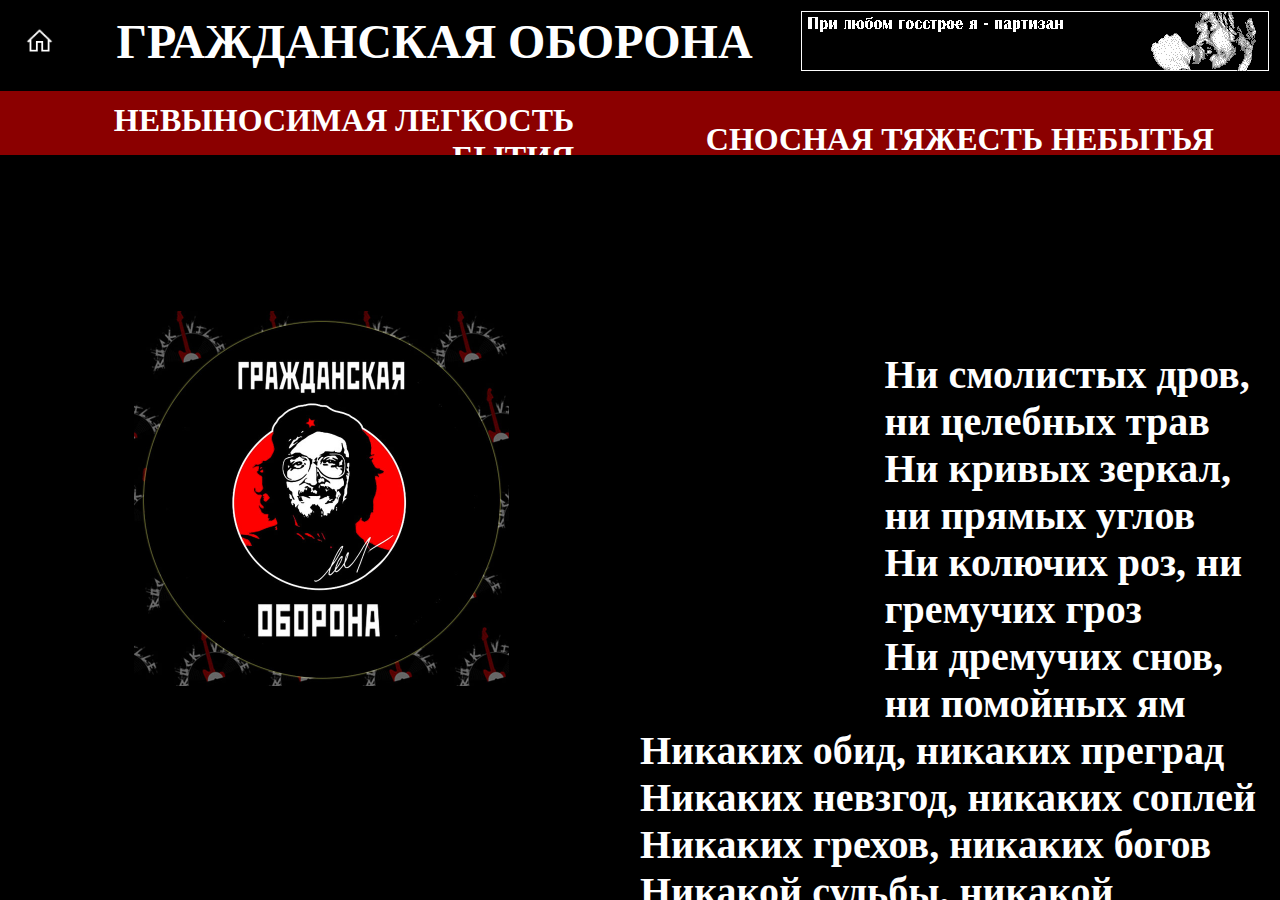
<file: index.html>
<html>
	<head>
		<title>ГО</title>
	</head>
	
	<frameset rows="10%, 7%, 81%" border="0" frameborder="0">
		<frame src="hat.html">
		<frame src="head_line.html">
		<frame name="content" src="content_1.html">
	</frameset>
</html>
</file>
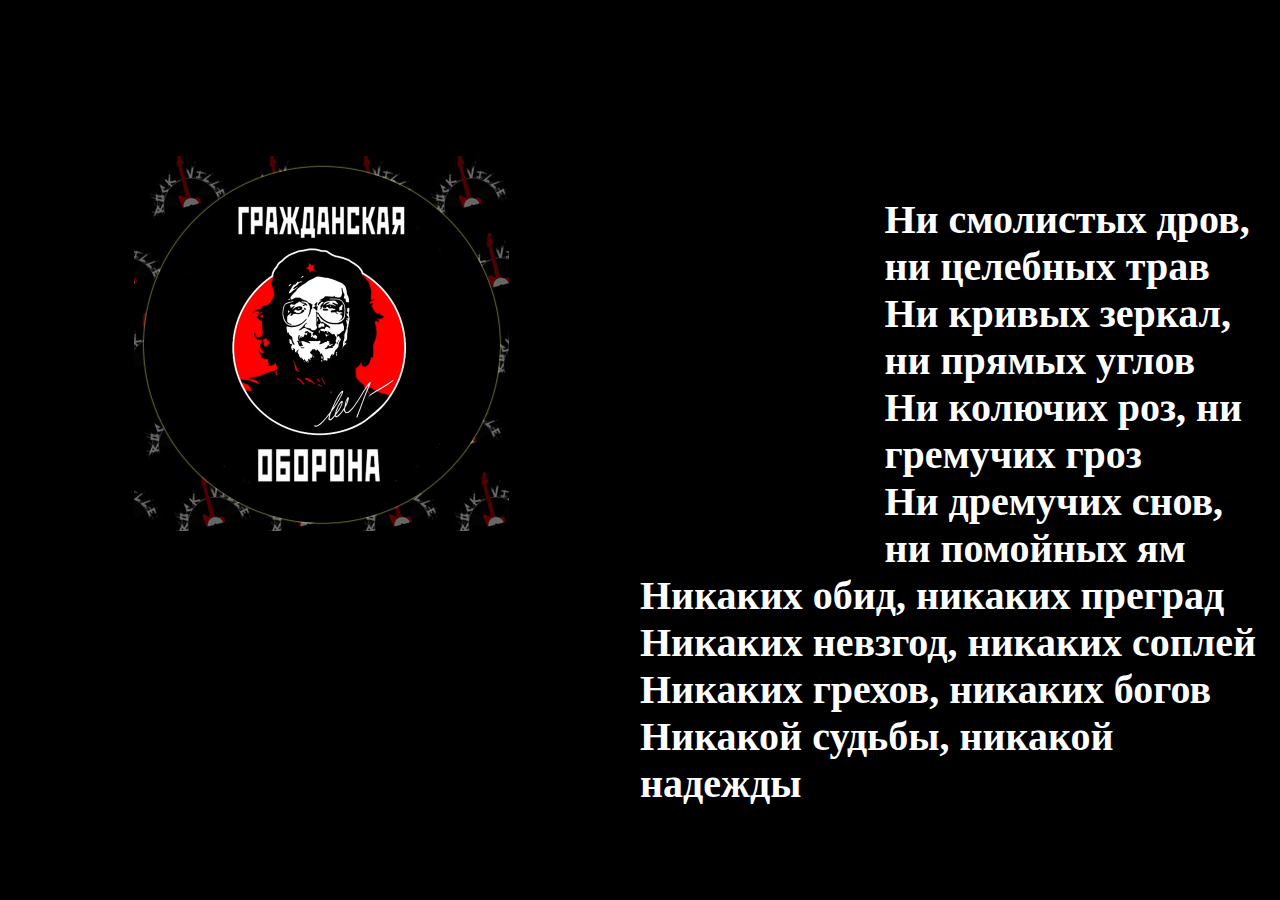
<file: content_1.html>
<html>
	<head>
		<title>Content 1</title>
		<link rel="stylesheet" type="text/css" href="style.css">
		
		<style type="text/css">
			#picture
			{
				margin-left: 10%;
				float: left;
			}
			
			#text
			{
				margin-left: 50%;
			}
		</style>
	</head>
	
	<body>
		<br>
		<br>
		<br>
		<br>
		<div id="picture">
			<img src="image.jpg" width="50%">
		</div>
		
		<div id="text">
			<p>
				Ни смолистых дров, ни целебных трав<br>
				Ни кривых зеркал, ни прямых углов<br>
				Ни колючих роз, ни гремучих гроз<br>
				Ни дремучих снов, ни помойных ям<br>
				Никаких обид, никаких преград<br>
				Никаких невзгод, никаких соплей<br>
				Никаких грехов, никаких богов<br>
				Никакой судьбы, никакой надежды<br>
			</p>
		</div>
	</body>
</html>
</file>
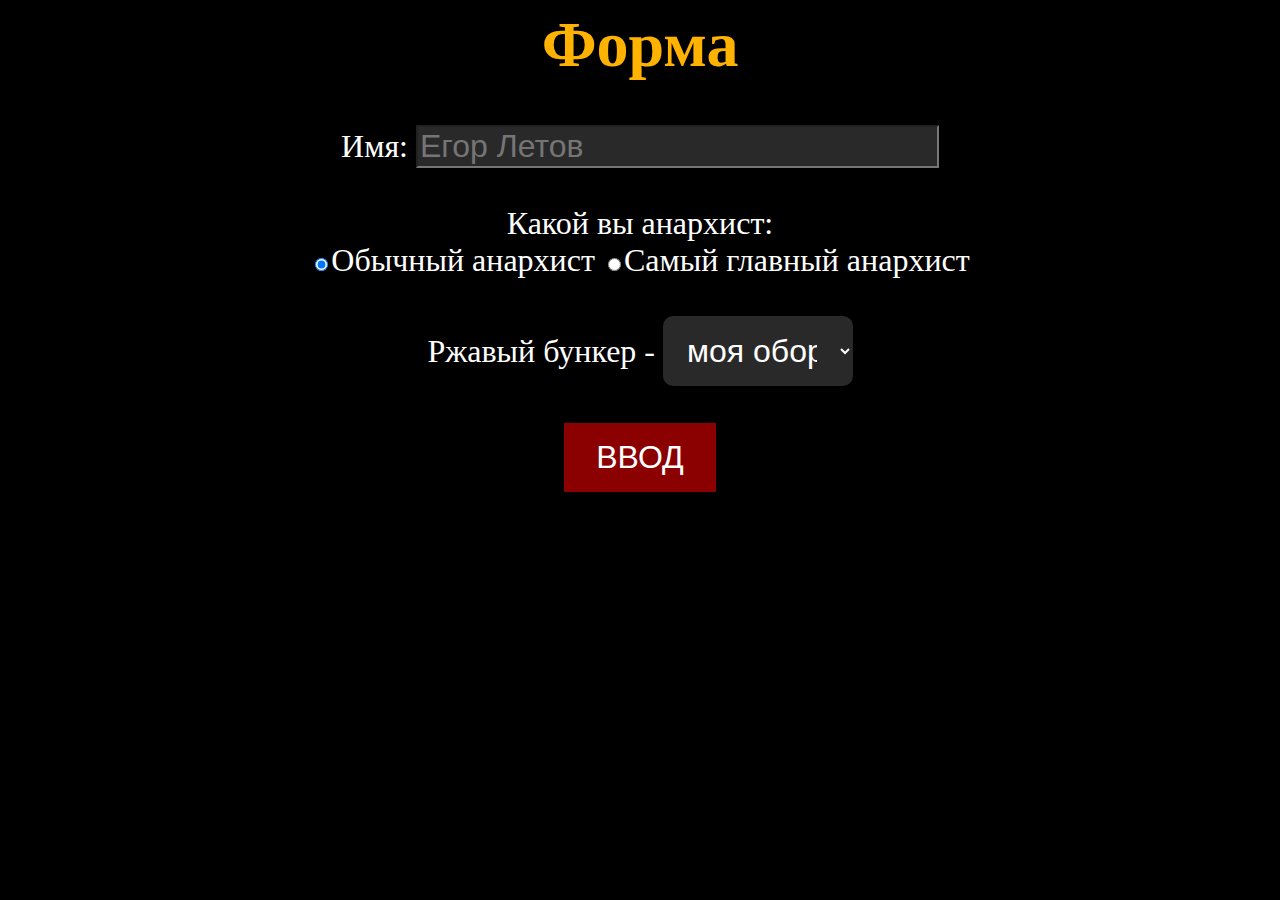
<file: content_2.html>
<html>
	<head>
		<title>Content 2</title>
		<link rel="stylesheet" type="text/css" href="style.css">
	</head>
	
	<body>
		<script language="JavaScript">
			function enter()
			{
				if (document.form.control.value != 2)
				{
					alert("Убей в себе государство!");
				}
				else
				{
					if (document.form.type.value == "main")
					{
						alert("Добро пожаловать, " + document.form.name.value + "!");
					}
					document.write("<p align='center'><font size='32'>Из груши выползал червячок<br>А из подушки — сновиденье<br>На кухне хохотал Весна забылась в рукопашной<br>На цыпочках подкравшись к себе<br>Я позвонил и убежал.<br><br>С вечера застолье<br>Поутру похмелье<br>Перец,соль да сахар...<br><br>...А только вышло по-другому,<br>Вышло вовсе и не так!<br><br>з груши выползал червячок<br>А из кармана — безобразие<br>На лавочке молчал старичок<br>Собой являя запредельность<br><br>Местами возникали толчки<br>А в целом было превосходно<br>По-прежнему ползли червячки<br>Лишь холмик на кладбище просел.<br><br>Небо цвета мяса<br>Мясо вкуса неба<br>Перец,соль да сахар...<br><br>...Да только вышло по-другому,<br>Вышло вовсе и не так!<br><font></p>");
				}
			}
		</script>
	
		<h1 align="center">Форма</h1>
		
		<form name="form" align="center" font-size="32px">
			<lable for="name">Имя: </label><input type="text" name="name" size="25" font-size="25" placeholder="Егор Летов">
			<br>
			<br>
			Какой вы анархист:<br>
			<input type="radio" name="type" value="straight"checked>Обычный анархист
			<input type="radio" name="type" value="main">Самый главный анархист
			<br>
			<br>
			Ржавый бункер - 
			<select name="control">
				<option value="1">моя оборона
				<option value="2">моя свобода
				<option value="3">мое поражение
				<option value="4">мое торжество
			</select>
			<br>
			<br>
			<input type="submit" name="submit" value="ВВОД" onclick="enter()">
		</form>
		
		<div id="insertion_point"></div>
	</body>
</html>
</file>
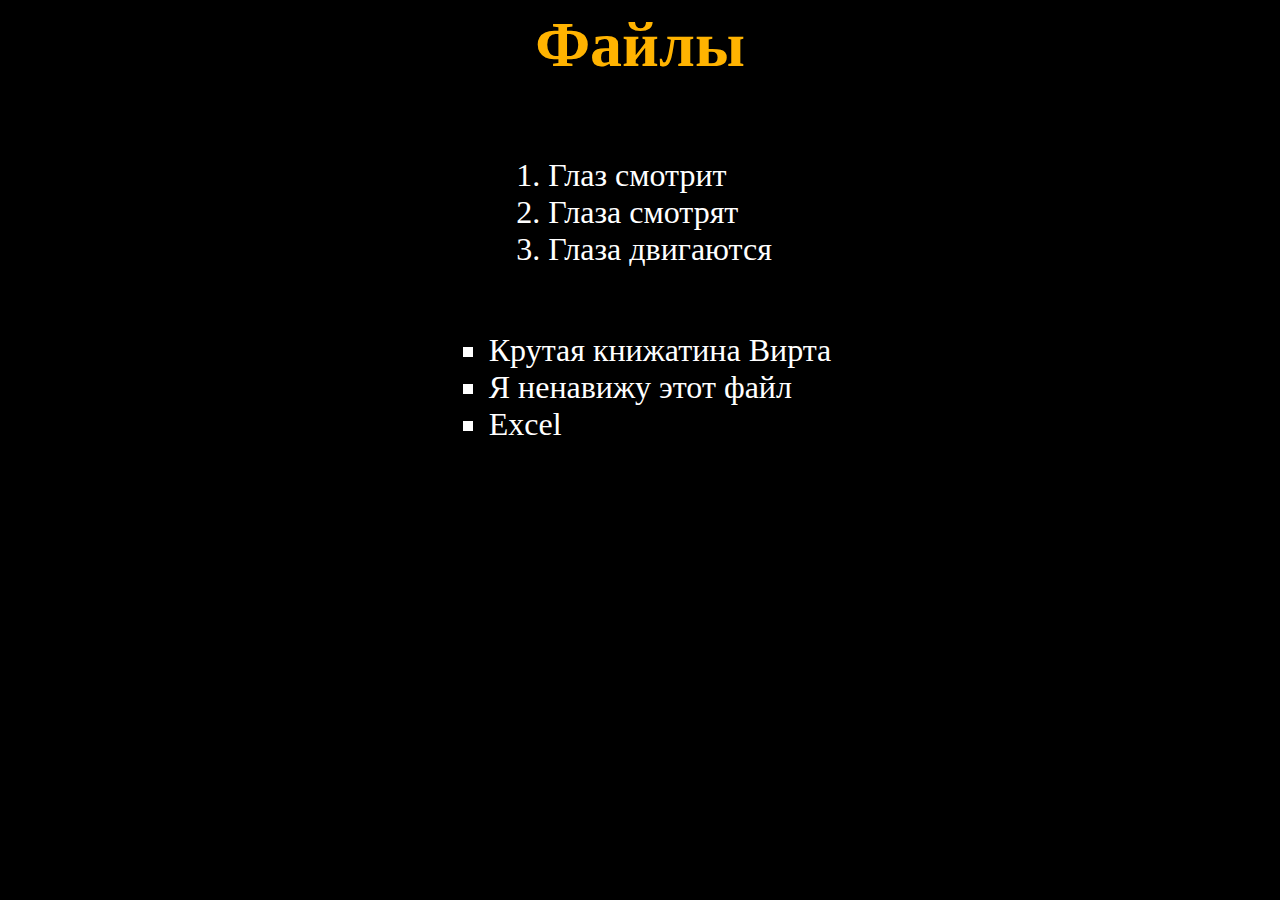
<file: content_3.html>
<html
	<head>
		<title>Content 2</title>
		<link rel="stylesheet" type="text/css" href="style.css">
		<style>
			ul, ol
			{
				display: inline-block;
				text-align: left;
			}
			
			ul 
			{
				list-style-type: square;
			}
		</style>
	</head>
	<body align="center">
		<h1>Файлы</h1>
		<ol>
		   <li><a href="fd9021c39aa7bb17872132ce47b6b0c2.gif">Глаз смотрит</a></li>
		   <li><a href="5a6e04599af0d1613dc0fe23.jpg">Глаза смотрят</a></li>
		   <li><a href="3HHO1z.gif">Глаза двигаются</a></li>
		</ol>
		<br>
		<ul> 
			<li><a href="Niklaus_Virt_Algoritmy_i_struktury_dannykh_DMK_Press_2010.pdf">Крутая книжатина Вирта</a></li>
			<li><a href="Spisok_Terminov.doc">Я ненавижу этот файл</a></li>
			<li><a href="Excel_1.xlsx">Excel</a></li>
		</ul>
	</body>
</html>
</file>
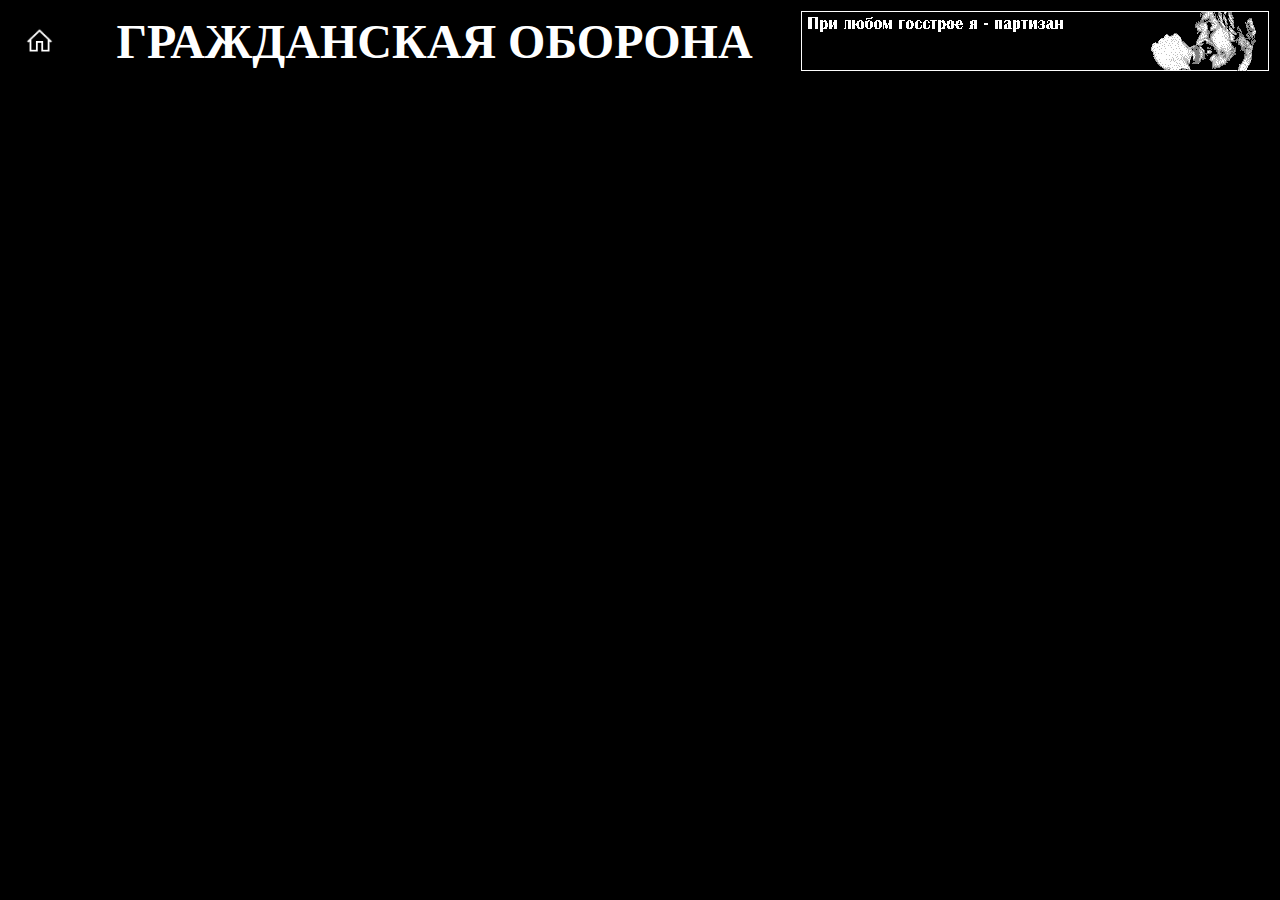
<file: hat.html>
<html>
	<head>
		<title>Hat</title>
		<link rel="stylesheet" type="text/css" href="style.css">
	</head>
	
	<body align="middle">
		<table>
			<th width="10%"><a href="content_1.html" target="content"><img src="icons8-главная-512.png" width="50%"></a></th>
			<th width="100%">
				<font size="20">ГРАЖДАНСКАЯ ОБОРОНА</font>
			</th>
			<th width="50%">
				<img src="oboronaban.gif" align="center">
			</th>
		</table>
	</body>
</html>
</file>
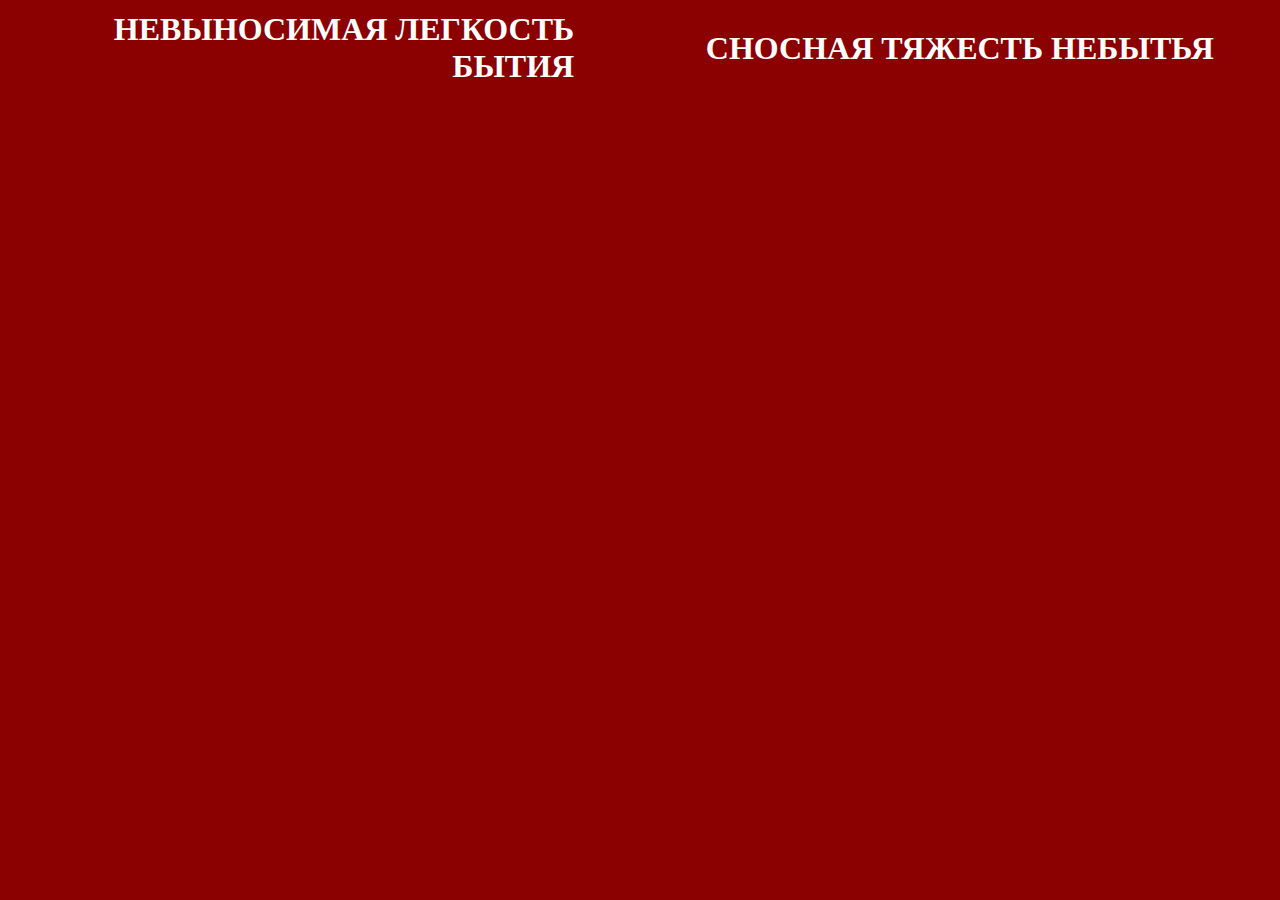
<file: head_line.html>
<html>
	<head>
		<title>Head line</title>
		<link rel="stylesheet" type="text/css" href="style.css">
	</head>
	
	<body style="background-color:8b0000">
		<table width="100%">
			<tr>
				<th align="right" width="45%"><a href="content_2.html" target="content">НЕВЫНОСИМАЯ ЛЕГКОСТЬ БЫТИЯ</a></th> <th width="10%"></th> <th align="left" width="45%"><a href="content_3.html" target="content">СНОСНАЯ ТЯЖЕСТЬ НЕБЫТЬЯ</a></th>
			</tr>
		</table>
	</body>
</html>
</file>
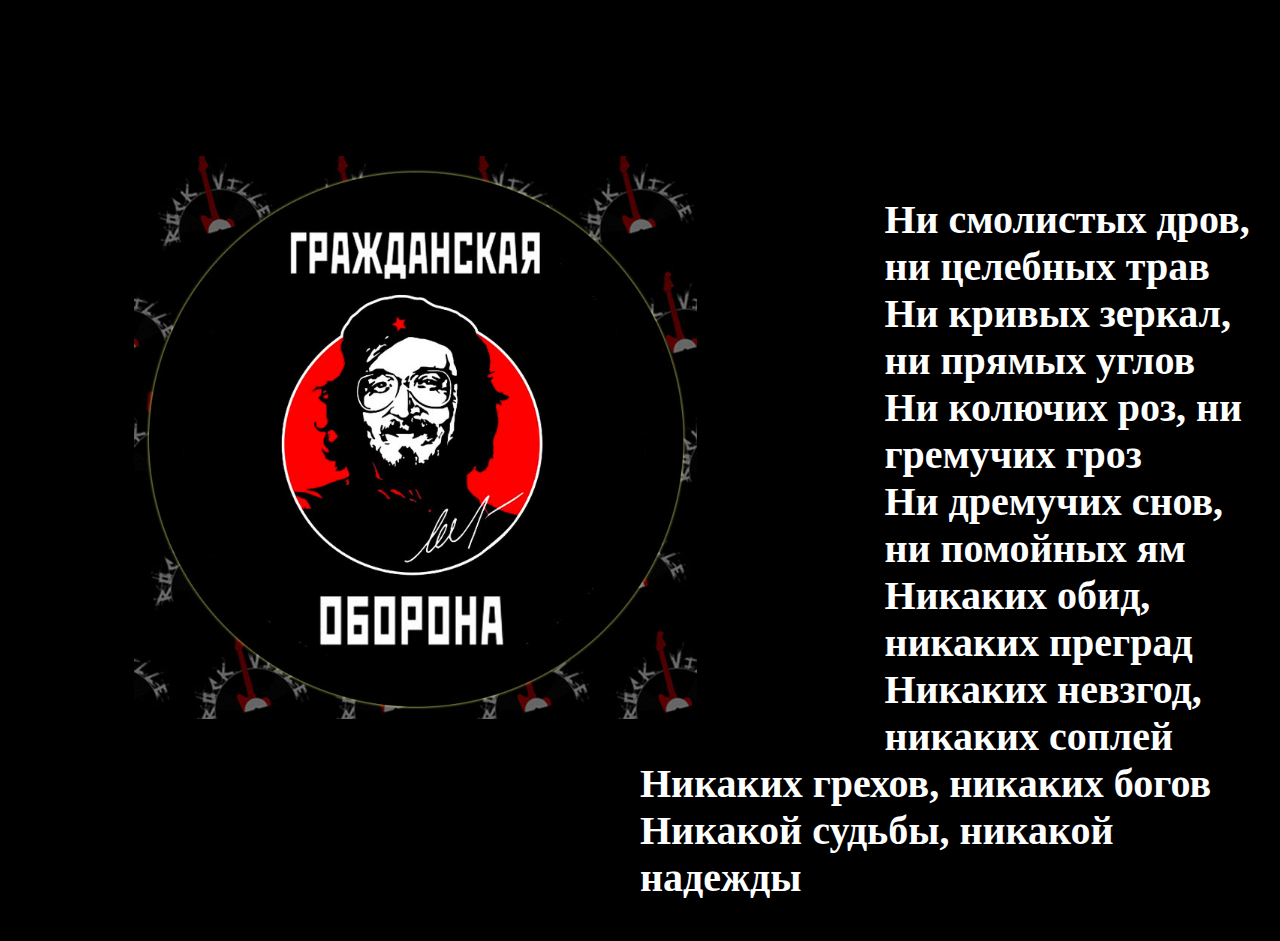
<file: normal_site/content_1.html>
<html>
	<head>
		<title>Content 1</title>
		<link rel="stylesheet" type="text/css" href="style.css">
		
		<style type="text/css">
			#picture
			{
				margin-left: 10%;
				float: left;
			}
			
			#text
			{
				margin-left: 50%;
			}
		</style>
	</head>
	
	<body>
		<br>
		<br>
		<br>
		<br>
		<div id="picture">
			<img src="image.jpg" width="75%">
		</div>
		
		<div id="text">
			<p>
				Ни смолистых дров, ни целебных трав<br>
				Ни кривых зеркал, ни прямых углов<br>
				Ни колючих роз, ни гремучих гроз<br>
				Ни дремучих снов, ни помойных ям<br>
				Никаких обид, никаких преград<br>
				Никаких невзгод, никаких соплей<br>
				Никаких грехов, никаких богов<br>
				Никакой судьбы, никакой надежды<br>
			</p>
		</div>
	</body>
</html>
</file>
<file: style.css>
body
{
	background-color: #000000; color: white;
	font-family: "Trebuchet MS";
	font-size: 32;
}

h1 {color: #ffb300}

p 
{
	font-family: "Times new roman";
	font-size: 40px;
	font-weight: bold;
}

a {color: white; text-decoration: none; font-size: 32}

input[type="text"] 
{
	font-size: 32;
	background: #292929;
	color: white;
}

option
{
	font-size: 32;
	color: white;
	background: #292929;
}
select 
{
  width: 15%;
  padding: 16px 20px;
  border: none;
  border-radius: 10px;
  background-color: #292929;
  color: white;
  font-size: 32;
}

input[type=button], input[type=submit], input[type=reset] 
{	
	background-color: #8b0000;
	border: none;
	color: white;
	padding: 16px 32px;
	text-decoration: none;
	cursor: pointer;
	font-size: 32;
}
</file>
<file: normal_site/style.css>
body
{
	background-color: #000000; color: white;
	font-family: "Trebuchet MS";
	font-size: 32;
}

h1 {color: #ffb300}

p 
{
	font-family: "Times new roman";
	font-size: 40px;
	font-weight: bold;
}

a {color: white; text-decoration: none; font-size: 32}

input[type="text"] 
{
	font-size: 32;
	background: #292929;
	color: white;
}

option
{
	font-size: 32;
	color: white;
	background: #292929;
}
select 
{
  width: 15%;
  padding: 16px 20px;
  border: none;
  border-radius: 10px;
  background-color: #292929;
  color: white;
  font-size: 32;
}

input[type=button], input[type=submit], input[type=reset] 
{	
	background-color: #8b0000;
	border: none;
	color: white;
	padding: 16px 32px;
	text-decoration: none;
	cursor: pointer;
	font-size: 32;
}
</file>
